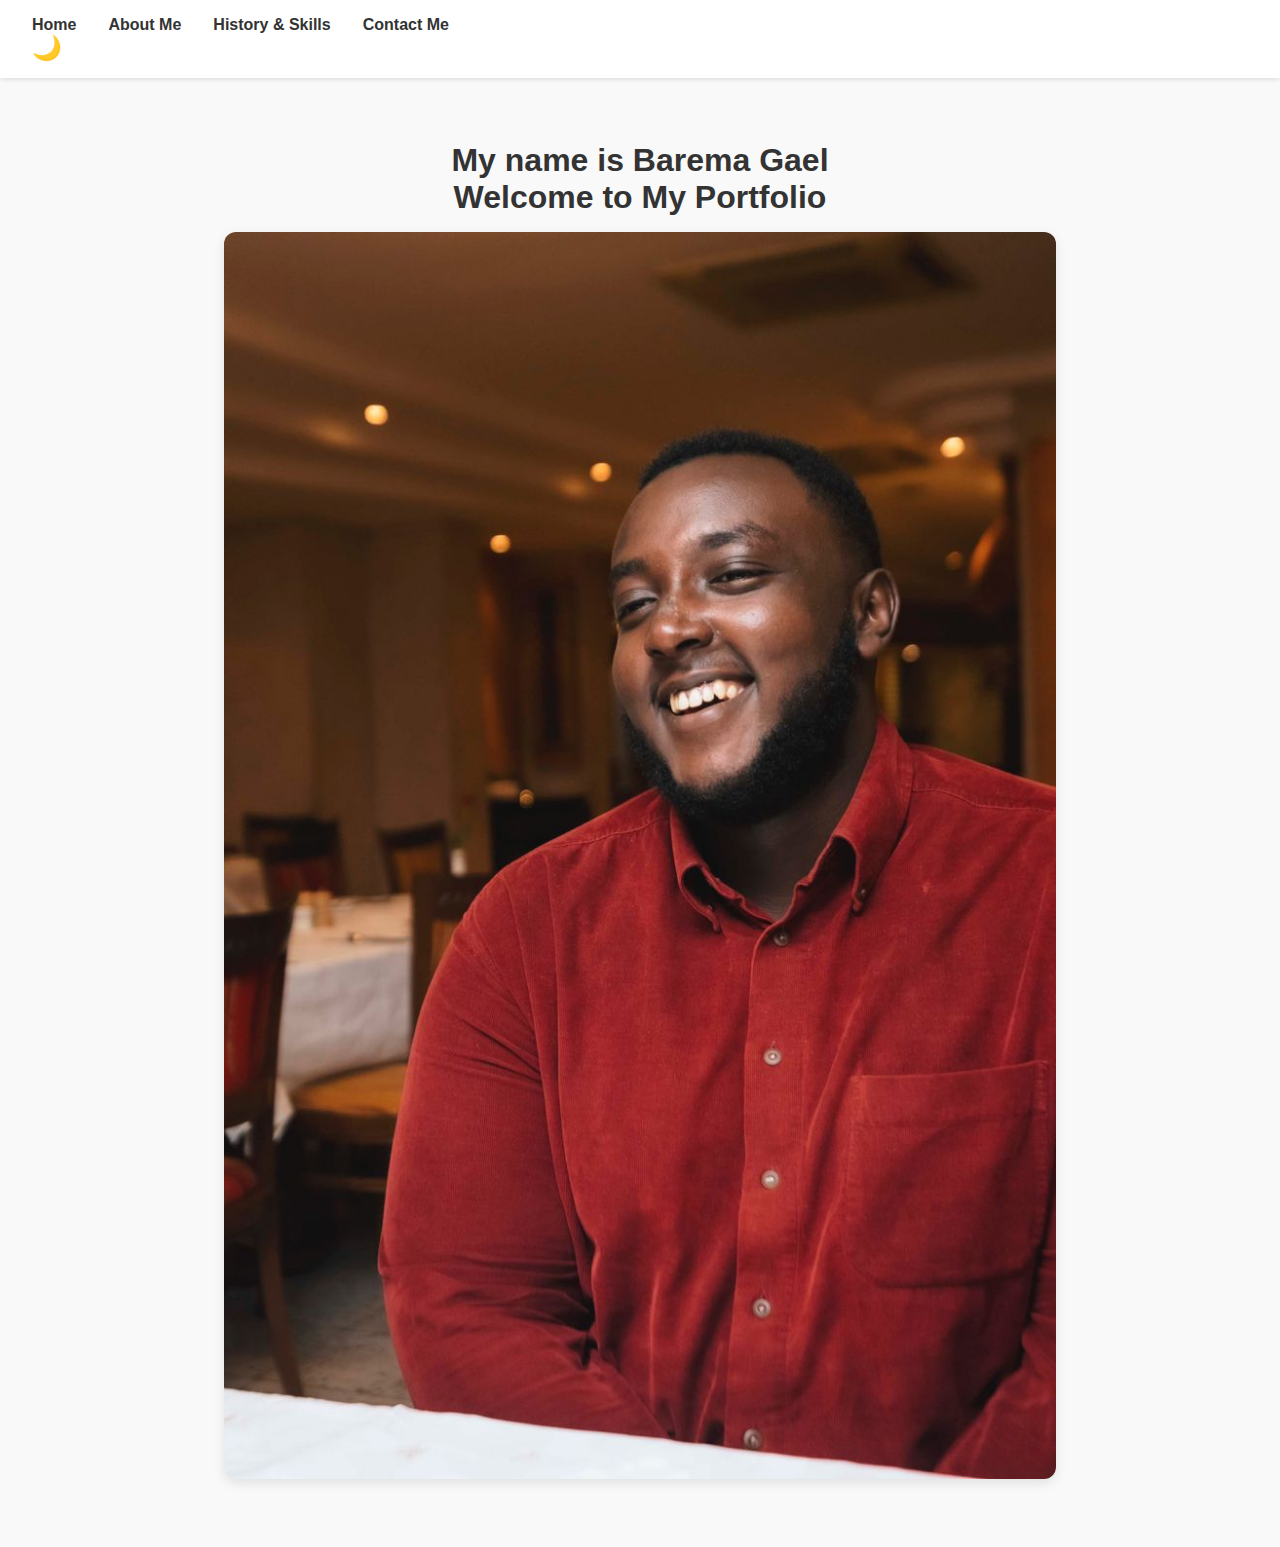
<file: index.html>
<!DOCTYPE html>
<html lang="en">
<head>
  <meta charset="UTF-8">
  <meta name="viewport" content="width=device-width, initial-scale=1.0">
  <title>Home | My Portfolio</title>
  <link rel="stylesheet" href="styles.css">
  <script defer src="script.js"></script>
</head>
<body>
  <header>
    <nav>
      <ul>
        <li><a href="index.html">Home</a></li>
        <li><a href="about.html">About Me</a></li>
        <li><a href="skills.html">History & Skills</a></li>
        <li><a href="contact.html">Contact Me</a></li>
      </ul>
      <button id="theme-toggle">🌙</button>
    </nav>
  </header>
  <main class="home">
    <section class="hero">
      <h1>My name is Barema Gael</h1>
      <h1>Welcome to My Portfolio</h1>
      <img src="ME.jpg" alt="Home Image">
    </section>
  </main>
</body>
</html>
</file>
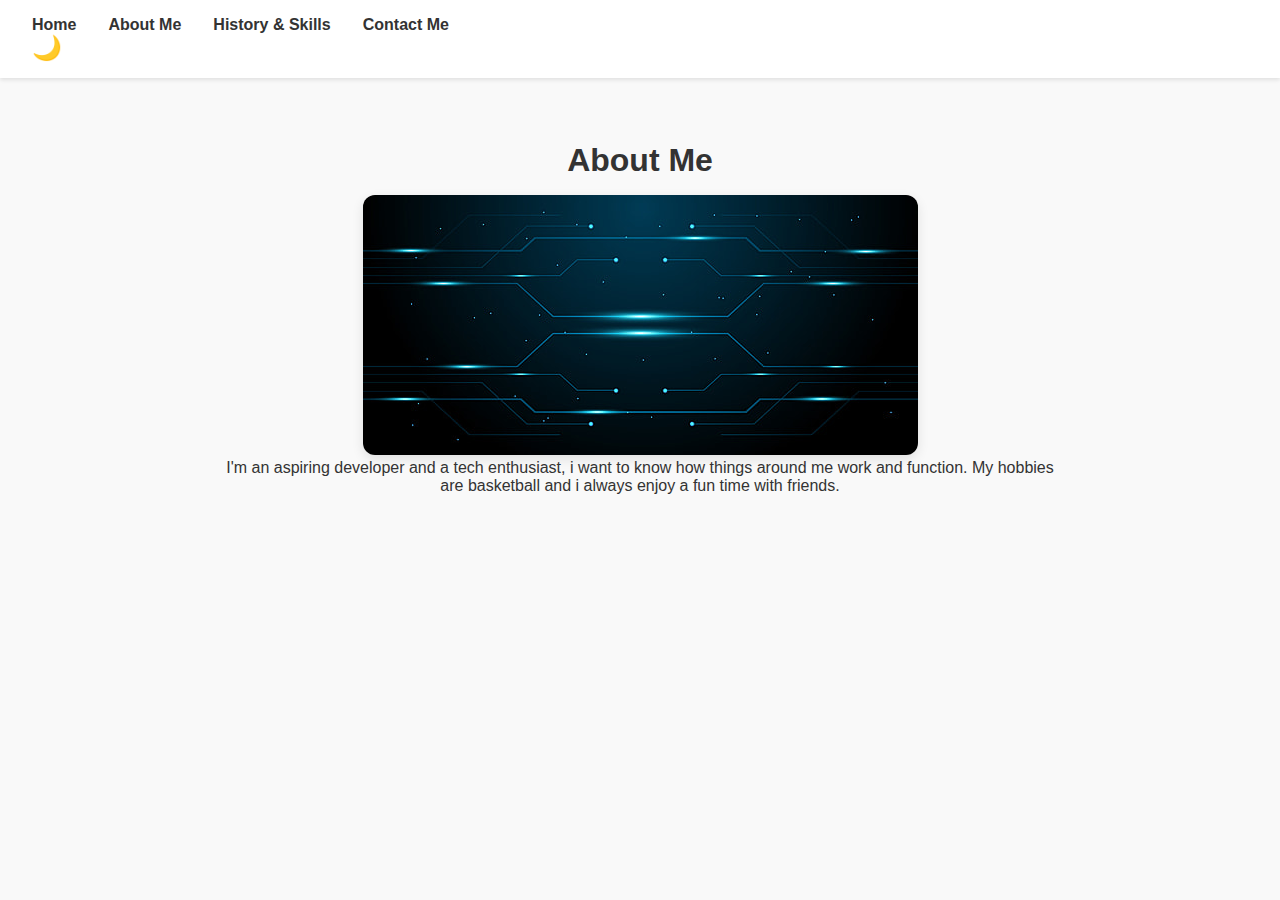
<file: about.html>
<!DOCTYPE html>
<html lang="en">
<head>
  <meta charset="UTF-8">
  <meta name="viewport" content="width=device-width, initial-scale=1.0">
  <title>About Me</title>
  <link rel="stylesheet" href="styles.css">
  <script defer src="script.js"></script>
</head>
<body>
  <header>
    <nav>
      <ul>
        <li><a href="index.html">Home</a></li>
        <li><a href="about.html">About Me</a></li>
        <li><a href="skills.html">History & Skills</a></li>
        <li><a href="contact.html">Contact Me</a></li>
      </ul>
      <button id="theme-toggle">🌙</button>
    </nav>
  </header>
  <main>
    <section class="hero">
      <h1>About Me</h1>
      <img src="tech.jpg" alt="About Image">
      <p>I'm an aspiring developer and a tech enthusiast, i want to know how things around me work and function. My hobbies are basketball and i always enjoy a fun time with friends.</p>
    </section>
  </main>
</body>
</html>
</file>
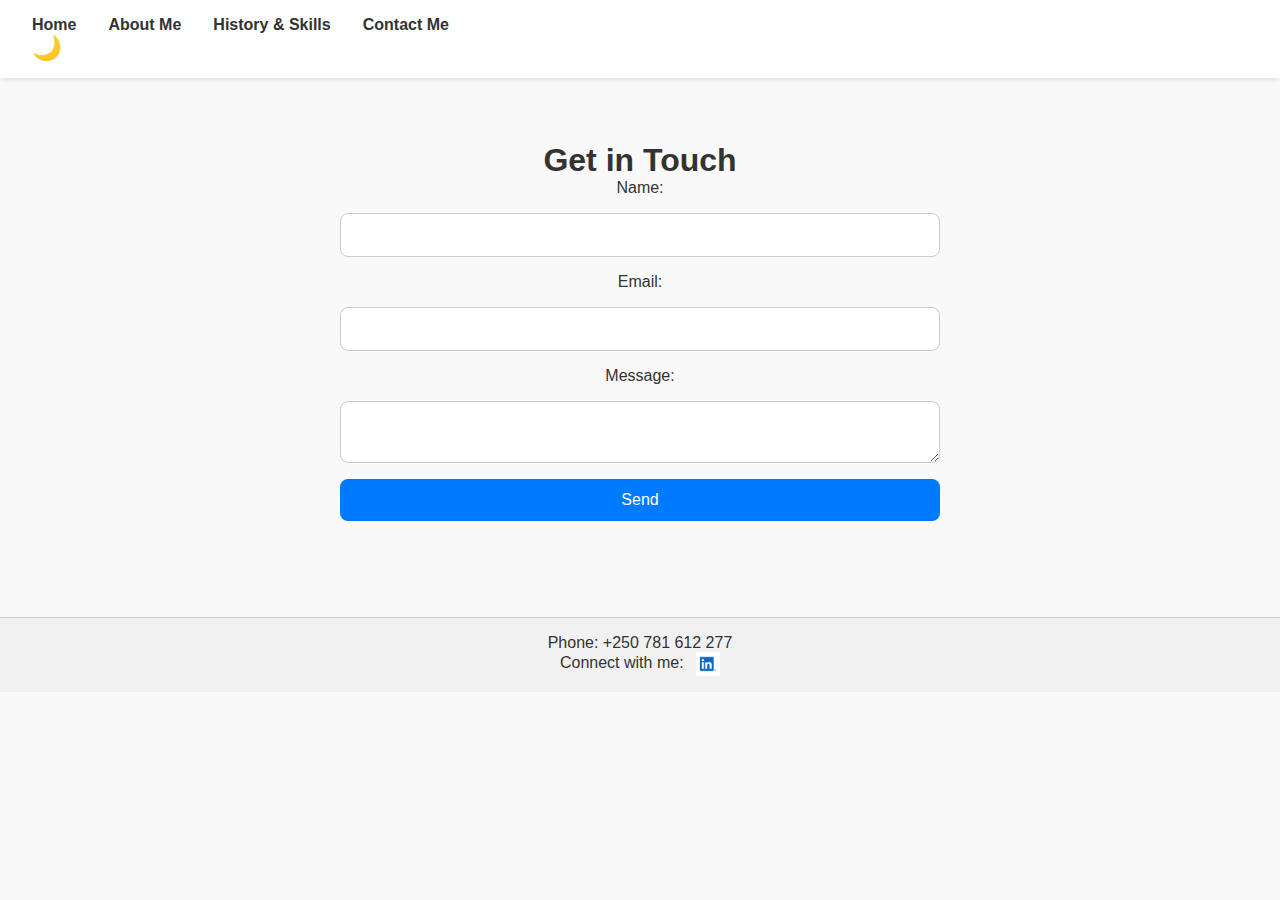
<file: contact.html>
<!DOCTYPE html>
<html lang="en">
<head>
  <meta charset="UTF-8">
  <meta name="viewport" content="width=device-width, initial-scale=1.0">
  <title>Contact Me</title>
  <link rel="stylesheet" href="styles.css">
  <script defer src="script.js"></script>
</head>
<body>
  <header>
    <nav>
      <ul>
        <li><a href="index.html">Home</a></li>
        <li><a href="about.html">About Me</a></li>
        <li><a href="skills.html">History & Skills</a></li>
        <li><a href="contact.html">Contact Me</a></li>
      </ul>
      <button id="theme-toggle">🌙</button>
    </nav>
  </header>
  <main>
    <section class="hero">
      <h1>Get in Touch</h1>
      <form action="#" method="post">
        <label for="name">Name:</label>
        <input type="text" id="name" name="name" required>

        <label for="email">Email:</label>
        <input type="email" id="email" name="email" required>

        <label for="message">Message:</label>
        <textarea id="message" name="message" required></textarea>

        <button type="submit">Send</button>
      </form>
    </section>
  </main>
  <footer>
  <p>Phone: +250 781 612 277</p>
  <p>
    Connect with me:
    <a href="https://www.linkedin.com/public-profile/settings?trk=d_flagship3_profile_self_view_public_profile" target="_blank">
      <img src="linked.png" alt="LinkedIn">
    </a>
  </p>
</footer>
</body>
</html>
</file>
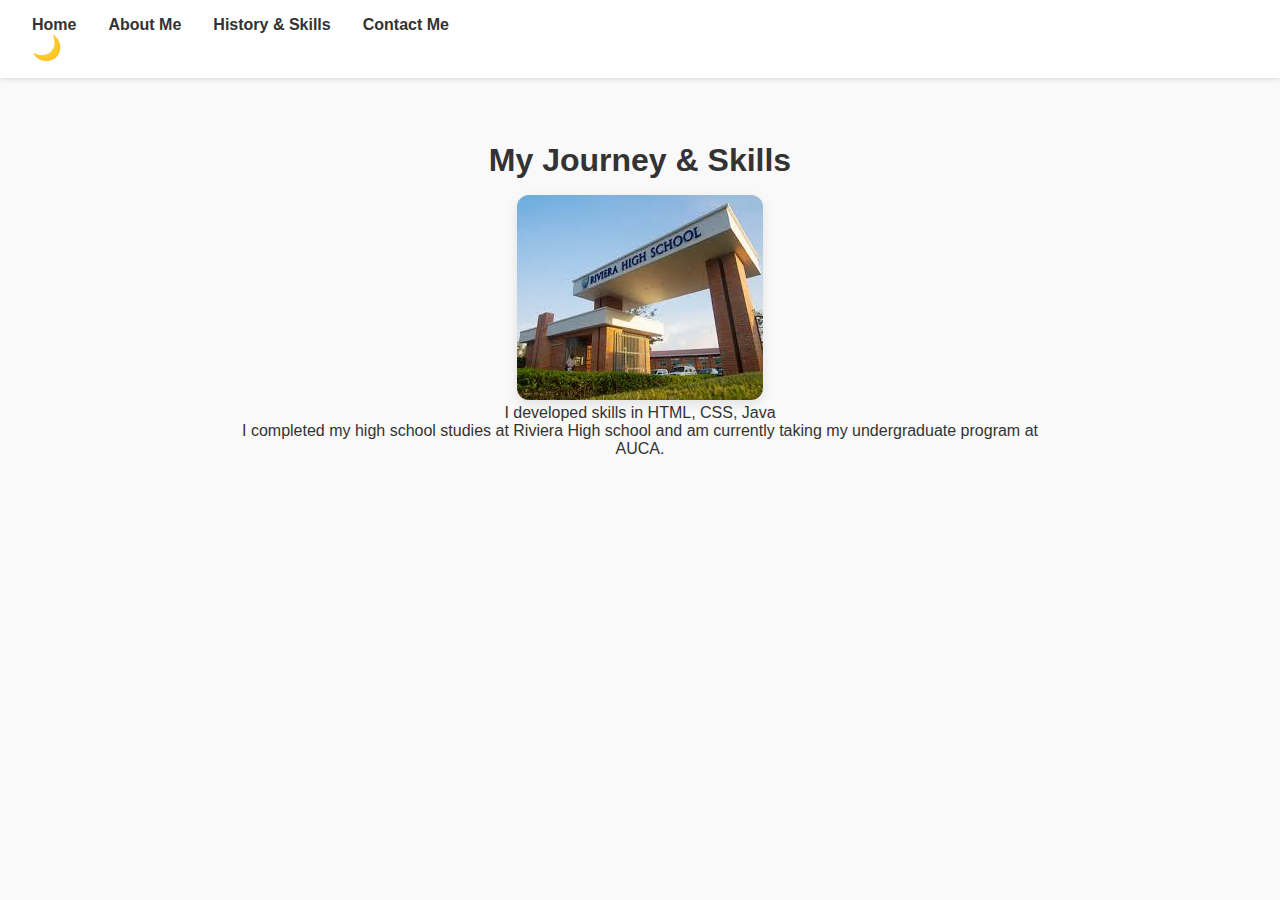
<file: skills.html>
<!DOCTYPE html>
<html lang="en">
<head>
  <meta charset="UTF-8">
  <meta name="viewport" content="width=device-width, initial-scale=1.0">
  <title>History & Skills</title>
  <link rel="stylesheet" href="styles.css">
  <script defer src="script.js"></script>
</head>
<body>
  <header>
    <nav>
      <ul>
        <li><a href="index.html">Home</a></li>
        <li><a href="about.html">About Me</a></li>
        <li><a href="skills.html">History & Skills</a></li>
        <li><a href="contact.html">Contact Me</a></li>
      </ul>
      <button id="theme-toggle">🌙</button>
    </nav>
  </header>
  <main>
    <section class="hero">
      <h1>My Journey & Skills</h1>
      <img src="images.jpeg" alt="Skills Image">
      <ul>
        <p>I developed skills in HTML, CSS, Java</p>
        <p>I completed my high school studies at Riviera High school and am currently taking my undergraduate program at AUCA.</p>
      </ul>
    </section>
  </main>
</body>
</html>
</file>
<file: styles.css>
* {
  margin: 0;
  padding: 0;
  box-sizing: border-box;
  font-family: 'Segoe UI', Tahoma, Geneva, Verdana, sans-serif;
}

body {
  background-color: #f9f9f9;
  color: #333;
  transition: background-color 0.3s ease, color 0.3s ease;
}

body.dark-mode {
  background-color: #121212;
  color: #e0e0e0;
}

header {
  background: #fff;
  padding: 1rem 2rem;
  box-shadow: 0 2px 4px rgba(0,0,0,0.1);
  display: flex;
  justify-content: space-between;
  align-items: center;
}

body.dark-mode header {
  background: #1f1f1f;
}

nav ul {
  display: flex;
  list-style: none;
  gap: 2rem;
}

nav a {
  text-decoration: none;
  color: inherit;
  font-weight: bold;
  transition: color 0.3s;
}

nav a:hover {
  color: #007bff;
}

#theme-toggle {
  background: none;
  border: none;
  font-size: 1.5rem;
  cursor: pointer;
  color: inherit;
}

main {
  padding: 2rem;
  max-width: 960px;
  margin: 0 auto;
}

.hero {
  text-align: center;
  padding: 2rem;
}

.hero img {
  max-width: 100%;
  height: auto;
  margin-top: 1rem;
  border-radius: 12px;
  box-shadow: 0 4px 12px rgba(0,0,0,0.1);
}

form {
  display: flex;
  flex-direction: column;
  gap: 1rem;
  max-width: 600px;
  margin: 0 auto;
}

input, textarea {
  padding: 0.75rem;
  border: 1px solid #ccc;
  border-radius: 8px;
  font-size: 1rem;
}

button[type="submit"] {
  padding: 0.75rem;
  background-color: #007bff;
  color: #fff;
  border: none;
  border-radius: 8px;
  cursor: pointer;
  font-size: 1rem;
}

button[type="submit"]:hover {
  background-color: #0056b3;
}

/* Dark mode for form elements */
body.dark-mode input,
body.dark-mode textarea {
  background-color: #1e1e1e;
  color: #e0e0e0;
  border: 1px solid #555;
}

body.dark-mode button[type="submit"] {
  background-color: #0d6efd;
}

footer {
  margin-top: 2rem;
  padding: 1rem;
  text-align: center;
  border-top: 1px solid #ccc;
  background-color: #f1f1f1;
}

body.dark-mode footer {
  background-color: #1a1a1a;
  border-top: 1px solid #333;
}

footer a {
  margin-left: 0.5rem;
  display: inline-block;
}

footer img {
  width: 24px;
  height: 24px;
  vertical-align: middle;
}
</file>
